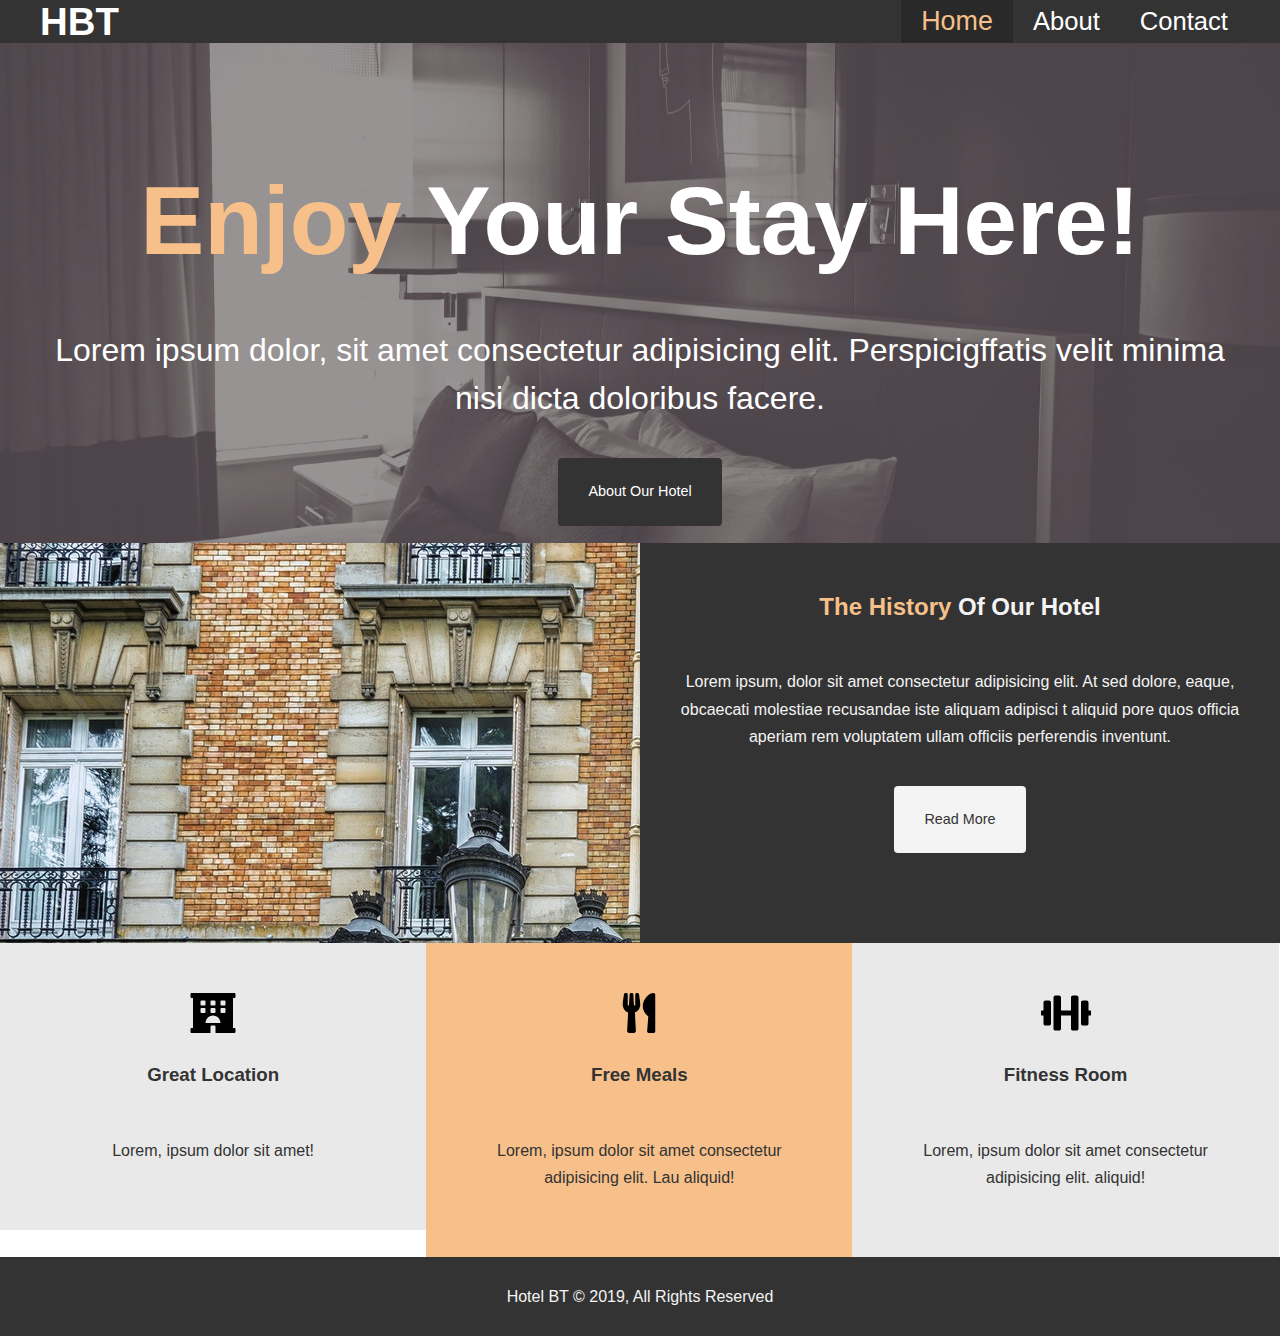
<file: index.html>
<!DOCTYPE html>
<html lang="en">

<head>
    <meta charset="UTF-8" />
    <meta name="viewport" content="width=device-width, initial-scale=1.0" />
    <meta http-equiv="X-UA-Compatible" content="ie=edge" />
    <title>HBT</title>
    <link rel="stylesheet" href="css/style.css" />
    <link rel="stylesheet" media="screen and (max-width: 768px)" href="css/mobile.css" />
</head>

<body>
    <!-- header  -->
    <header class="navbar">
        <div class="container">
            <h2 class="logo"><a href="index.html">HBT</a></h2>
            <ul>
                <li><a class="current-home" href="index.html">Home</a></li>
                <li><a href="about.html">About</a></li>
                <li><a href="contact.html">Contact</a></li>
            </ul>
        </div>
    </header>

    <!-- showcase -->
    <section id="showcase">
        <div class="container">
            <div class="showcase-content">
                <h1><span class="text-primary">Enjoy</span> Your Stay Here!</h1>
                <p class="text-cta">
                    Lorem ipsum dolor, sit amet consectetur adipisicing elit.
                    Perspicigffatis velit minima nisi dicta doloribus facere.
                </p>
                <a class="btn" href="about.html">About Our Hotel</a>
            </div>
        </div>
    </section>

    <!-- home info -->
    <section id="home-info" class="bg-dark">
        <div class="info-img"></div>
        <div class="info-content">
            <h2><span class="text-primary">The History</span> Of Our Hotel</h2>
            <p>
                Lorem ipsum, dolor sit amet consectetur adipisicing elit. At sed
                dolore, eaque, obcaecati molestiae recusandae iste aliquam adipisci t
                aliquid pore quos officia aperiam rem voluptatem ullam officiis
                perferendis inventunt.
            </p>
            <a href="about.html" class="btn btn-light">Read More</a>
        </div>
        <div class="clr"></div>
    </section>

    <!-- features  -->
    <section id="features">
        <div class="box bg-light">
            <img class="box-img" src="icons/hotel.svg" alt="" />
            <h3>Great Location</h3>
            <p>Lorem, ipsum dolor sit amet!</p>
        </div>
        <div class="box bg-primary">
            <img class="box-img" src="icons/utensils.svg" alt="" />
            <h3>Free Meals</h3>
            <p>
                Lorem, ipsum dolor sit amet consectetur adipisicing elit. Lau aliquid!
            </p>
        </div>
        <div class="box bg-light">
            <img class="box-img" src="icons/dumbbell.svg" alt="" />
            <h3>Fitness Room</h3>
            <p>
                Lorem, ipsum dolor sit amet consectetur adipisicing elit. aliquid!
            </p>
        </div>
    </section>
    <div class="clr"></div>

    <!-- footer  -->
    <footer class="main-footer">
        <p>Hotel BT &copy 2019, All Rights Reserved</p>
    </footer>
</body>

</html>
</file>
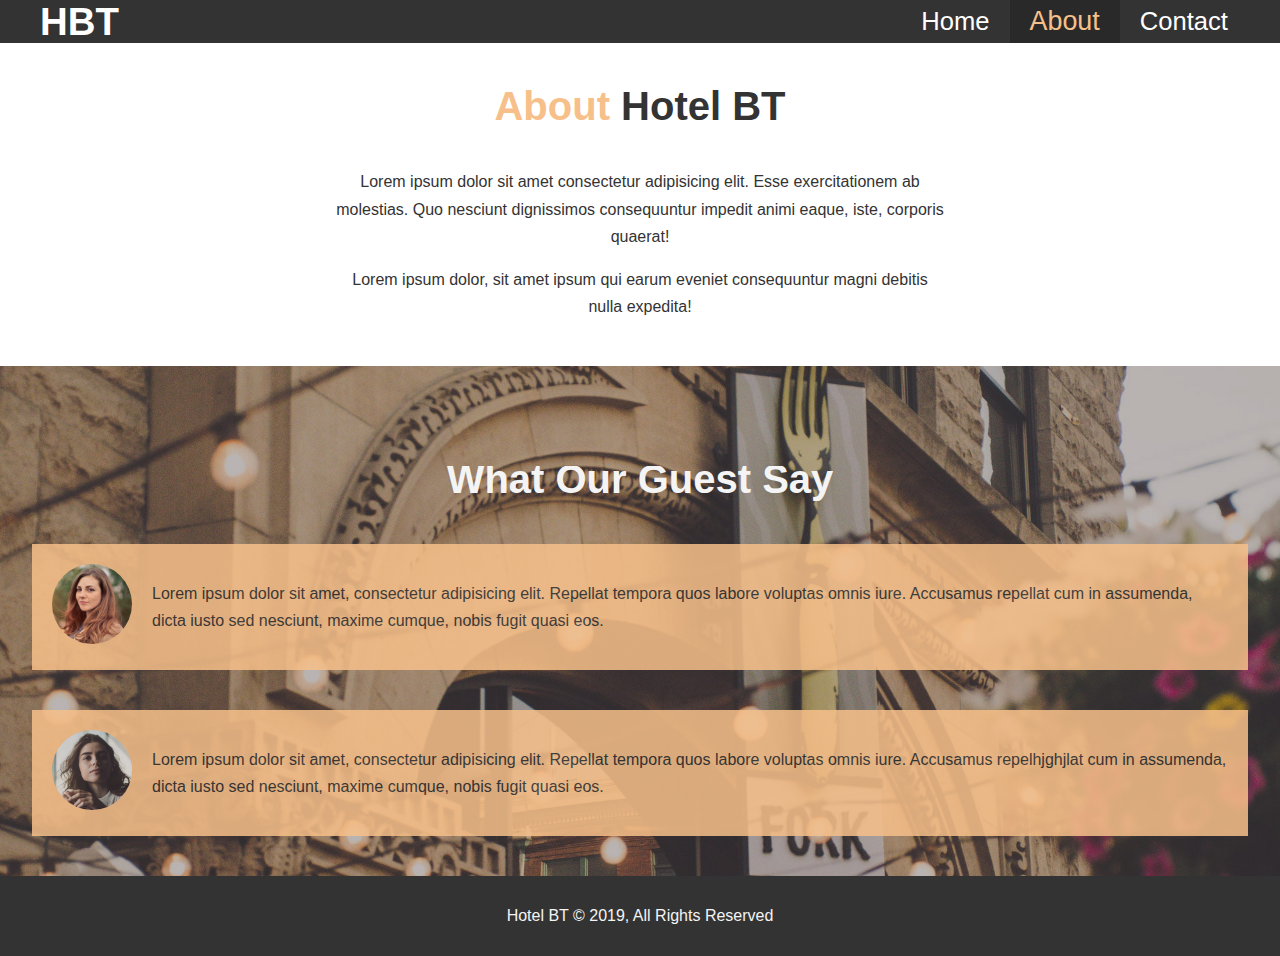
<file: about.html>
<!DOCTYPE html>
<html lang="en">

<head>
    <meta charset="UTF-8">
    <meta name="viewport" content="width=device-width, initial-scale=1.0">
    <meta http-equiv="X-UA-Compatible" content="ie=edge">
    <title>HBT</title>
    <link rel="stylesheet" href="css/style.css">
    <link rel="stylesheet" media="screen and (max-width: 768px)" href="css/mobile.css">

</head>

<body>

    <!-- header  -->
    <header class="navbar">
        <div class="container">
            <h2 class="logo"><a href="index.html">HBT</a></h2>
            <ul>
                <li><a href="index.html">Home</a></li>
                <li><a class="current-home" href="about.html">About</a></li>
                <li><a href="contact.html">Contact</a></li>
            </ul>
        </div>
    </header>

    <!-- About Section  -->
    
    <section class="about-hbt my-3">
        <div class="info-left">
            <h1 class="abt-text"><span class="text-primary">About</span> Hotel BT</h1>
            <p>Lorem ipsum dolor sit amet consectetur adipisicing elit. Esse exercitationem ab  molestias. Quo nesciunt dignissimos consequuntur  impedit animi eaque, iste, corporis
                quaerat!</p>
            <p>Lorem ipsum dolor, sit amet ipsum qui earum
                eveniet consequuntur magni debitis nulla expedita!</p>
        </div>
        <div class="info-right">
            <img src="img/photo-2.jpg" alt="">
        </div>
    </section>
    <div class="clr"></div>


    <!-- testimonials Section -->
    <section id="testimonials">
        <div class="container">
            <h2 class="l-heading">What Our Guest Say</h2>
        <div class="testimonials bg-primary">
            <img src="img/person-1.jpg" alt="">
            <p>Lorem ipsum dolor sit amet, consectetur adipisicing elit. Repellat tempora quos labore voluptas omnis
                iure. Accusamus repellat cum in assumenda, dicta iusto sed nesciunt, maxime cumque, nobis fugit quasi
                eos.</p>
        </div>
        <div class="testimonials bg-primary">
            <img src="img/person-2.jpg" alt="">
            <p>Lorem ipsum dolor sit amet, consectetur adipisicing elit. Repellat tempora quos labore voluptas omnis
                iure. Accusamus repelhjghjlat cum in assumenda, dicta iusto sed nesciunt, maxime cumque, nobis fugit quasi
                eos.</p>
        </div>
        
    </div>
    </section>
    <div class="clr"></div>

    <!-- footer  -->
    <footer class="main-footer my-3">
        <P>Hotel BT &copy 2019, All Rights Reserved</P>
    </footer>

</body>

</html>
</file>
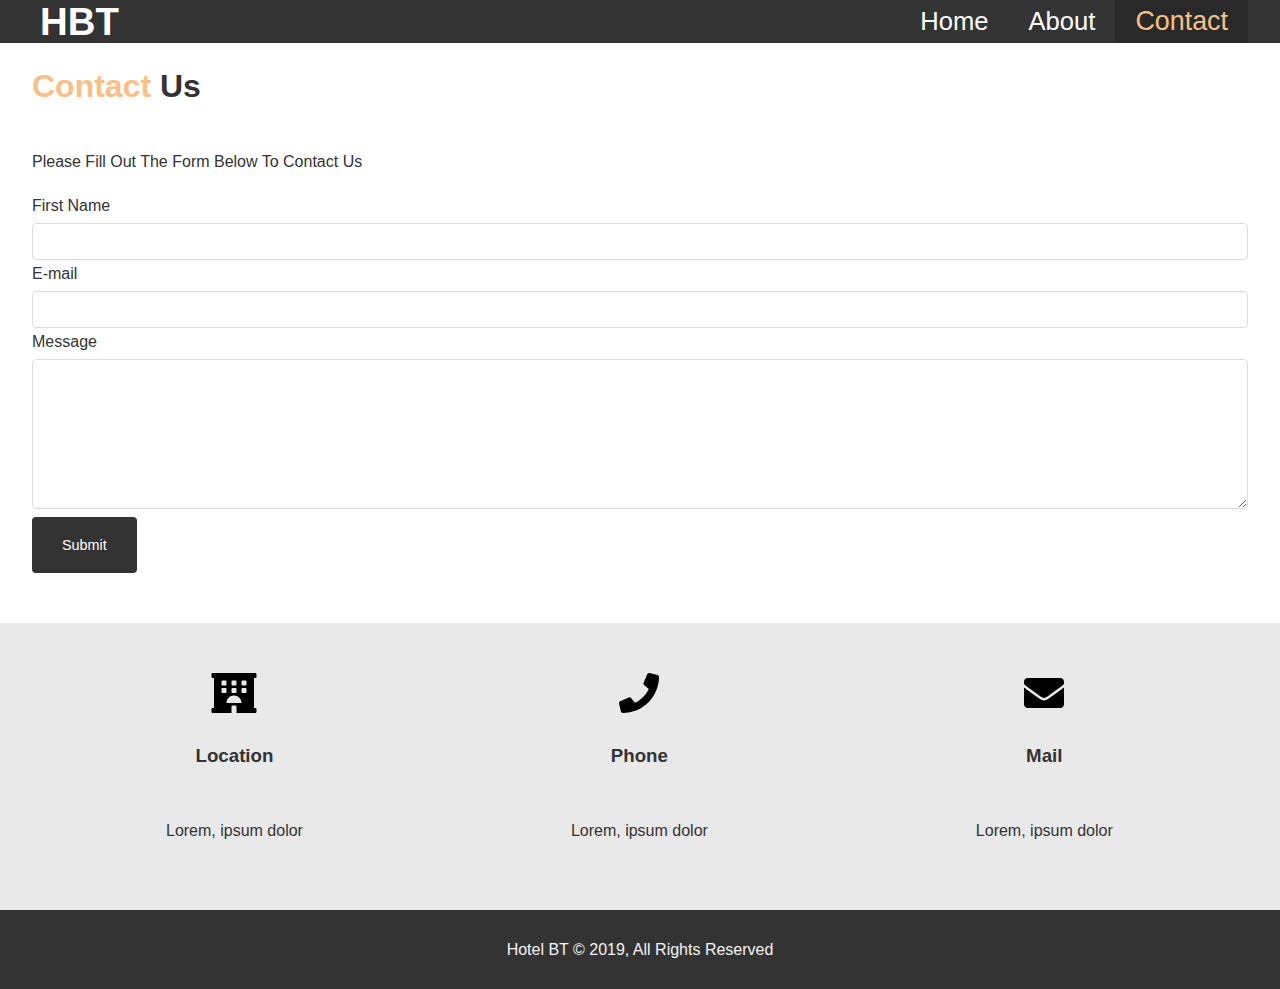
<file: contact.html>
<!DOCTYPE html>
<html lang="en">
  <head>
    <meta charset="UTF-8" />
    <meta name="viewport" content="width=device-width, initial-scale=1.0" />
    <meta http-equiv="X-UA-Compatible" content="ie=edge" />
    <title>HBT</title>
    <link rel="stylesheet" href="css/style.css" />
    <link
      rel="stylesheet"
      media="screen and (max-width: 768px)"
      href="css/mobile.css"
    />
  </head>

  <body>
    <!-- header  -->
    <header class="navbar">
      <div class="container">
        <h2 class="logo"><a href="index.html">HBT</a></h2>
        <ul>
          <li><a href="index.html">Home</a></li>
          <li><a href="about.html">About</a></li>
          <li><a class="current-home" href="contact.html">Contact</a></li>
        </ul>
      </div>
    </header>

    <section id="contact-form" class="py-3">
      <div class="container">
        <h1 class="l-heading"><span class="text-primary">Contact</span> Us</h1>
        <p>Please Fill Out The Form Below To Contact Us</p>
        <form action="Process.php">
          <div class="form-group">
            <label for="name">First Name</label>
            <input type="text" name="name" id="name" />
          </div>
          <div class="form-group">
            <label for="e-mail">E-mail</label>
            <input type="e-mail" name="e-mail" id="e-mail" />
          </div>
          <div class="form-group">
            <label for="Message">Message</label>
            <textarea name="Message" id="Message"></textarea>
          </div>
          <button type="submit" class="btn">Submit</button>
        </form>
      </div>
    </section>

    <!-- contact info section -->
    <section id="contact-info">
      <div class="container bg-light">
        <section id="features">
          <div class="box contact-box">
            <img class="box-img" src="icons/hotel.svg" alt="" />
            <h3>Location</h3>
            <p>Lorem, ipsum dolor</p>
          </div>
          <div class="box contact-box">
            <img class="box-img" src="icons/phone.svg" alt="" />
            <h3>Phone</h3>
            <p>Lorem, ipsum dolor</p>
          </div>
          <div class="box contact-box">
            <img class="box-img" src="icons/envelope.svg" alt="" />
            <h3>Mail</h3>
            <p>Lorem, ipsum dolor</p>
          </div>
        </section>
        <div class="clr"></div>
      </div>
    </section>

    <!-- footer  -->

    <footer class="main-footer">
      <p>Hotel BT &copy 2019, All Rights Reserved</p>
    </footer>
  </body>
</html>
</file>
<file: css/mobile.css>
.logo {
  float: none;
  text-align: center;
}

.navbar li,
.navbar ul {
  float: none;
}

.navbar li a {
  padding: 5px;
  border-bottom: 1px dotted #444;
}

#home-info .info-img {
  display: none;
}

#home-info .info-content {
  float: none;
  width: 100%;
  height: 100%;
}

#features .box {
  float: none;
  width: 100%;
}

/* ********* About Page ********** */
.about-hbt .abt-text {
  line-height: 1em;
}

.info-left {
  float: none;
  width: 100%;
}
.info-right {
  display: none;
}

#testimonials .testimonials img {
  width: 50px;
}

/* *********** Contact Page ************/

.contact-box {
  border-bottom: 1px dotted rgb(66, 66, 66);
}
</file>
<file: css/style.css>
/* Reset Settings */
* {
  margin: 0;
  padding: 0;
  box-sizing: border-box;
}

.clr {
  clear: both;
}

/* General Settings */
html,
body {
  font-family: 'Segoe UI', Tahoma, Verdana, sans-serif;
  line-height: 1.7rem;
  color: #333;
}

a {
  text-decoration: none;
}

h1,
h2,
h3 {
  padding-bottom: 2rem;
}

p {
  margin: 1rem 0;
}

/****************** Utility Settings ****************/
.container {
  max-width: 110rem;
  margin: auto;
  overflow: auto;
  padding: 0rem 2rem;
}

.text-primary {
  color: #f7c08a;
}

.text-cta {
  font-size: 2rem;
  line-height: 3rem;
}

.btn {
  color: #fff;
  background-color: #333;
  display: inline-block;
  padding: 20px 30px;
  border: none;
  cursor: pointer;
  border-radius: 4px;
  font-size: 0.9rem;
  -webkit-border-radius: 4px;
  -moz-border-radius: 4px;
  -ms-border-radius: 4px;
  -o-border-radius: 4px;
}
.btn-light {
  background: #f4f4f4;
  color: #333;
}

.btn:hover {
  background-color: #f7c08a;
  color: #444;
  font-size: 1.2rem;
}
.bg-dark {
  background: #333;
  color: #f4f4f4;
}
.bg-light {
  background: #e9e9e9;
  color: #333;
}
.bg-primary {
  background: #f7c08a;
  color: #333;
}

.py-1 {
  padding: 10px 0px;
}
.py-2 {
  padding: 20px 0px;
}
.py-3 {
  padding: 30px 0px;
}
.py-4 {
  padding: 40px 0px;
}

.my-1 {
  padding: 10px 10px;
}
.my-2 {
  padding: 20px 20px;
}
.my-3 {
  padding: 30px 30px;
}
.my-4 {
  padding: 40px 40px;
}

/********************** HomePage Settings ****************/
.navbar {
  background: #333;
  color: white;
  overflow: auto;
  font-size: 1.6rem;
}

.navbar a {
  color: #fff;
}

.logo {
  float: left;
  padding: 8px;
}

.navbar ul {
  float: right;
  list-style: none;
}

.navbar li {
  float: left;
}

.navbar li a {
  display: block;
  padding: 8px 20px;
  text-align: center;
  margin: 0px 0px;
}

.navbar li a:hover {
  background: rgb(187, 187, 187);
  color: #333;
}
.navbar li a.current-home {
  background: hsl(0, 0%, 16%);
  font-size: 105%;
  color: #f7c08a;
}

/* showcase section */
#showcase {
  background: url('../img/showcase.jpg') no-repeat center center/cover;
  height: 500px;
}

.showcase-content {
  text-align: center;
  color: #fff;
  padding-top: 120px;
}

.showcase-content p {
  padding-bottom: 20px;
}

.showcase-content h1 {
  font-size: 6rem;
  line-height: 1.2em;
}

/* home info */
#home-info {
  height: 400px;
}
#home-info .info-content {
  color: #f4f4f4;
  padding-bottom: 20px;
  float: right;
  width: 50%;
  height: 100%;
  text-align: center;
  overflow: hidden;
  padding: 50px 30px;
}
#home-info .info-img {
  float: left;
  width: 50%;
  background: url('../img/photo-1.jpg') no-repeat;
  min-height: 100%;
}

#home-info .info-content p {
  padding-bottom: 20px;
}

/* features */
.box-img {
  width: 60px;
  height: 60px;
  padding-bottom: 20px;
}
/* #features {
    height: 60px;
} */
#features .box {
  float: left;
  width: 33.3%;
  padding: 50px;
  text-align: center;
}

/* footer  */

.main-footer {
  text-align: center;
  background: #333;
  color: #f4f4f4;
  padding: 10px;
}

/************** About Page  *********************/
#about-hbt {
  max-height: 300px;
  padding: 20px;
}
.info-left {
  float: left;
  width: 50%;
  min-height: 100%;
  margin: auto;
  padding-top: 20px;
  text-align: center;
}
.info-right img {
  width: 80%;
  border-radius: 2%;
  display: block;
  margin: 20px;
}
.info-right {
  float: right;
  width: 50%;
}
.abt-text {
  font-size: 40px;
  text-align: center;
}

@media (min-width: 1200px) {
  .info-right {
    display: none;
    float: none;
  }
  .info-left {
    /* text-align: center; */
    float: none;
  }
}

#testimonials .testimonials img {
  width: 60px;
}

/* Testimonials  */
#testimonials {
  height: 50%;
  background: url('../img/test-bg.jpg') no-repeat center center/cover;
  padding-top: 100px;
}
#testimonials .testimonials {
  padding: 20px;
  margin-bottom: 40px;
  opacity: 0.85;
}
#testimonials .testimonials img {
  height: 100%;
  width: 80px;
  border-radius: 50%;
  float: left;
  margin-right: 20px;
}
#testimonials .l-heading {
  text-align: center;
  color: #f4f4f4;
  font-size: 40px;
  padding-bottom: 50px;
}

/******************** contact page ******************/
#contact-form {
  margin-bottom: 20px;
}
#contact-form label {
  display: block;
  margin-bottom: 4px;
}
#contact-form input,
#contact-form textarea {
  width: 100%;
  padding: 10px;
  border: 1px #ddd solid;
  border-radius: 4px;
}
#contact-form input:focus,
#contact-form textarea:focus {
  outline: none;
  border-color: #f7c08a;
}
#contact-form textarea {
  height: 150px;
}

.who {
  margin: 10px 30px;
}
</file>
